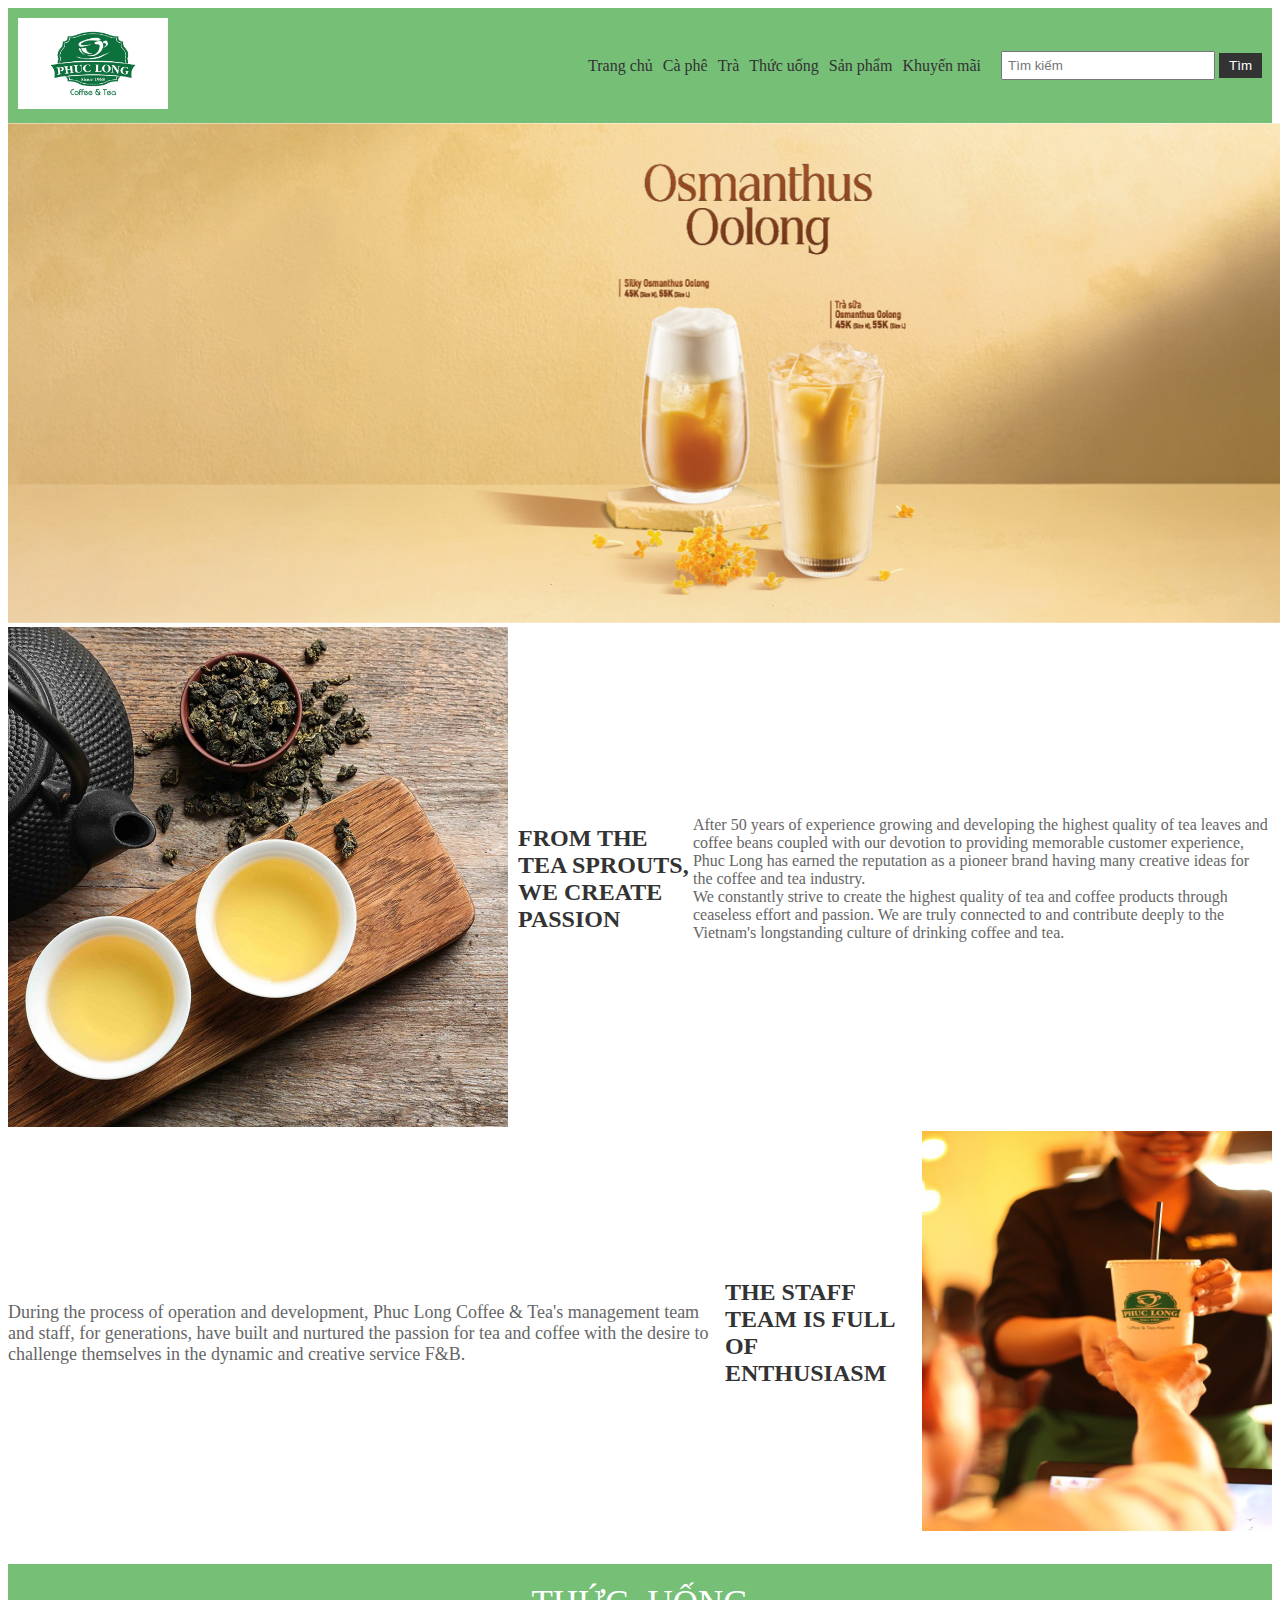
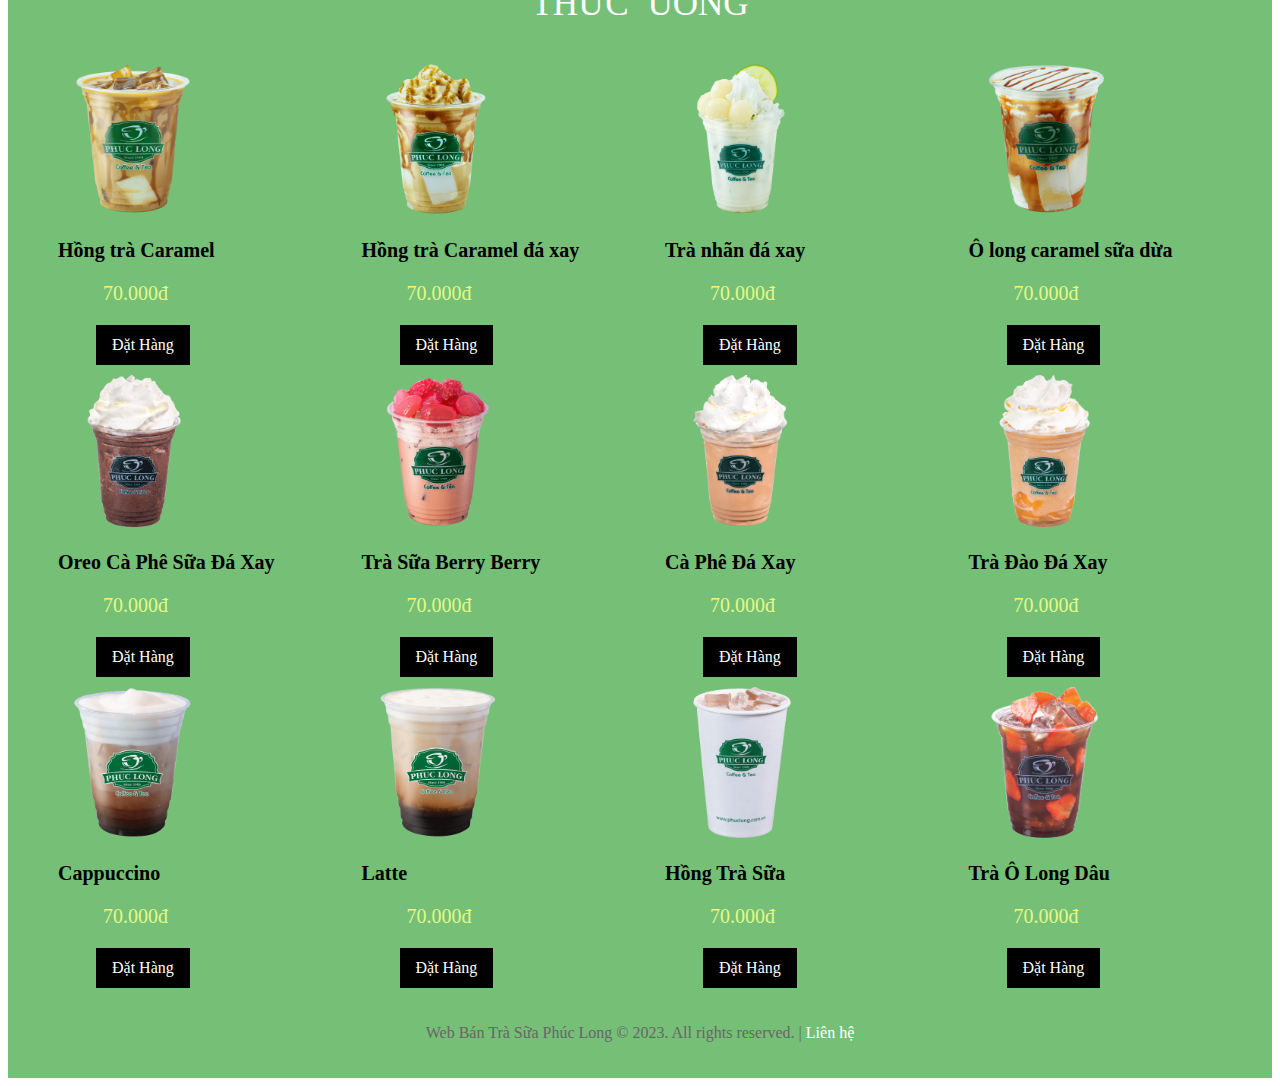
<file: index.html>
<!DOCTYPE html>
<html>

<head>
    <title>Web Bán Trà Sữa Phúc Long</title>
    <link rel="stylesheet" href="style.css">
    <script>
        // JavaScript để hiển thị sản phẩm khi rê chuột vào các thanh chữ
        document.addEventListener("DOMContentLoaded", function () {
            var menuItems = document.querySelectorAll(".menu-item");

            menuItems.forEach(function (item) {
                item.addEventListener("mouseover", function () {
                    this.classList.add("active");
                });

                item.addEventListener("mouseout", function () {
                    this.classList.remove("active");
                });
            });
        });

        navigationLinks.forEach(function (link) {
            link.addEventListener("mouseover", function () {
                var category = this.textContent.trim();
                var productList = products[category];
                var productHtml = productList.map(function (product) {
                    return "<li>" + product + "</li>";
                }).join("");
                document.getElementById("product-list").innerHTML = productHtml;
            });

            link.addEventListener("mouseout", function () {
                document.getElementById("product-list").innerHTML = "";
            });
        });
    </script>
</head>

<body>
    <div class="header">
        <div class="logo">
            <img src="logo.jpg" alt="Phúc Long" width="100%">
        </div>
        <div class="navigation">
            <a href="#" class="menu-item">Trang chủ</a>
            <a href="#" class="menu-item">Cà phê</a>
            <a href="#" class="menu-item">Trà</a>
            <a href="#" class="menu-item">Thức uống</a>
            <a href="#" class="menu-item">Sản phẩm</a>
            <a href="#" class="menu-item">Khuyến mãi</a>
            <div class="search-container">
                <form action="/search" method="get">
                    <input type="text" placeholder="Tìm kiếm" name="search">
                    <input type="submit" value="Tìm">
                </form>
            </div> 
        </div>
    </div>
    <div>
        <img src="osmanthus.jpg" height="500px" width="1465x">
    </div>
    <div class="image-with-caption">
        <div>
            <img src="tragioithieu.jpg" height="500px" width="500px">
        </div>
        <h1 class="nd">FROM THE TEA SPROUTS, WE CREATE PASSION</h1>
        <div class="caption" style="font-size: large;">
            <p class="call-text"> After 50 years of experience growing and developing the highest quality of tea leaves
                and coffee beans coupled with our devotion to providing memorable customer experience,
                Phuc Long has earned the reputation as a pioneer brand having many creative ideas for the coffee and tea
                industry. <br>
We constantly strive to create the highest quality of tea and coffee products through ceaseless effort
                and passion.
                We are truly connected to and contribute deeply to the Vietnam's longstanding culture of drinking coffee
                and tea.
            </p>
        </div>
    </div>
    <div class="image-with-caption2">
        <div>
            <img src="nhanvien.jpg" height="400px" width="350px">
        </div>
        <h1 class="nd">THE STAFF TEAM IS FULL OF ENTHUSIASM</h1>
        <div class="caption2" style="font-size: large;">
            <p class="call-text2">During the process of operation and development, Phuc Long Coffee & Tea's management
                team and staff,
                for generations,
                have built and nurtured the passion for tea and coffee with the desire to challenge themselves in the
                dynamic and creative service F&B.
            </p>
        </div>
    </div>
    <div id="product-list"></div>
    <div class="menu-section">
            <div class="content-section">
                <h2 class="section-heading text-white">THỨC UỐNG</h2>
            </div>
            <div class="tea-list">
                <div class="tea-item">
                    <img src="hongtracaramel.png" alt="" class="tea-img">
                    <div class="tea-body">
                        <h3 class="tea-heading">Hồng trà Caramel</h3>
                        <p class="tea-price">70.000đ</p>
                        <a href="#" class="tea-buy-btn">Đặt Hàng</a>
                    </div>
                </div>
                <div class="tea-item">
                    <img src="hongtracarameldaxay.png" alt="" class="tea-img">
                    <div class="tea-body">
                        <h3 class="tea-heading">Hồng trà Caramel đá xay</h3>
                        <p class="tea-price">70.000đ</p>
                        <a href="#" class="tea-buy-btn">Đặt Hàng</a>
                    </div>
                </div>
                <div class="tea-item">
                    <img src="nhandaxay.png" alt="" class="tea-img">
                    <div class="tea-body">
                        <h3 class="tea-heading">Trà nhãn đá xay</h3>
                        <p class="tea-price">70.000đ</p>
                        <a href="#" class="tea-buy-btn">Đặt Hàng</a>
                    </div>
                </div>
                <div class="tea-item">
                    <img src="traolongduacaramel.png" alt="" class="tea-img">
                    <div class="tea-body">
                        <h3 class="tea-heading">Ô long caramel sữa dừa</h3>
                        <p class="tea-price">70.000đ</p>
                        <a href="#" class="tea-buy-btn">Đặt Hàng</a>
                    </div>
                </div>
                <div class="tea-item">
                    <img src="oreocaphesuadaxay.png" alt="" class="tea-img">
                    <div class="tea-body">
                        <h3 class="tea-heading">Oreo Cà Phê Sữa Đá Xay</h3>
                        <p class="tea-price">70.000đ</p>
                        <a href="#" class="tea-buy-btn">Đặt Hàng</a>
                    </div>
                </div>
                <div class="tea-item">
                    <img src="trasuaberryberry.png" alt="" class="tea-img">
                    <div class="tea-body">
                        <h3 class="tea-heading">Trà Sữa Berry Berry</h3>
                        <p class="tea-price">70.000đ</p>
                        <a href="#" class="tea-buy-btn">Đặt Hàng</a>
                    </div>
                </div>
                <div class="tea-item">
                    <img src="caphedaxay.png" alt="" class="tea-img">
                    <div class="tea-body">
                        <h3 class="tea-heading">Cà Phê Đá Xay</h3>
                        <p class="tea-price">70.000đ</p>
                        <a href="#" class="tea-buy-btn">Đặt Hàng</a>
                    </div>
                </div>
                <div class="tea-item">
                    <img src="tradaodaxay.png" alt="" class="tea-img">
                    <div class="tea-body">
                        <h3 class="tea-heading">Trà Đào Đá Xay</h3>
                        <p class="tea-price">70.000đ</p>
                        <a href="#" class="tea-buy-btn">Đặt Hàng</a>
                    </div>
                </div>
                <div class="tea-item">
                    <img src="cappuccino.png" alt="" class="tea-img">
                    <div class="tea-body">
                        <h3 class="tea-heading">Cappuccino</h3>
                        <p class="tea-price">70.000đ</p>
                        <a href="#" class="tea-buy-btn">Đặt Hàng</a>
                    </div>
                </div>
                <div class="tea-item">
                    <img src="latte.png" alt="" class="tea-img" >
                    <div class="tea-body">
                        <h3  class="tea-heading" >Latte</h3>
                        <p class="tea-price">70.000đ</p>
                        <a href="#" class="tea-buy-btn">Đặt Hàng</a>
                    </div>
                </div>
                <div class="tea-item">
                    <img src="hongtrasua.png" alt="" class="tea-img">
                    <div class="tea-body">
                        <h3 class="tea-heading">Hồng Trà Sữa</h3>
                        <p class="tea-price">70.000đ</p>
                        <a href="#" class="tea-buy-btn">Đặt Hàng</a>
                    </div>
                </div>
                <div class="tea-item">
                    <img src="traolongdau.png" alt="" class="tea-img">
                    <div class="tea-body">
                        <h3 class="tea-heading">Trà Ô Long Dâu</h3>
                        <p class="tea-price">70.000đ</p>
                        <a href="#" class="tea-buy-btn">Đặt Hàng</a>
                    </div>
                </div>
            </div>
            <div class="clear"></div>
        </div>
    </div>
    <footer>
<p>Web Bán Trà Sữa Phúc Long &copy; 2023. All rights reserved. | <a href="#">Liên hệ</a></p>
    </footer>

</body>

</html>
</file>
<file: style.css>
.header {
  display: flex;
  align-items: center;
  justify-content: space-between;
  padding: 10px;
  background-color: rgb(118, 191, 118);
}
.logo {
  width: 150px;
}

.navigation {
  display: flex;
    align-items: center;
    overflow: auto; /* Cho phép cuộn khi nội dung vượt quá kích thước */
    max-height: 50px;
    overflow-y: scroll;  /* Đặt chiều cao tối đa cho thanh chữ */
    /* Các thuộc tính CSS khác cho phần navigation */
}

.navigation a {
  margin-right: 10px;
  color: #333;
  text-decoration: none;
  font-weight: normal;
}

.navigation a:hover {
  font-weight: bold;
}

.navigation .active {
  font-weight: bold;
}

.search-container {
  display: flex;
  align-items: center;
  margin-left: 10px;
}

.search-container input[type="text"] {
  width: 200px;
  padding: 5px;
}

.search-container input[type="submit"] {
  padding: 5px 10px;
  background-color: #333;
  color: #fff;
  border: none;
  cursor: pointer;
}
.image-container {
  position: relative;
  display: inline-block;
}

.image-container::before {
  content: "";
  position: absolute;
  top: 0;
  left: 0;
  width: 100%;
  height: 100%;
  background-color: rgba(0, 0, 0, 0.5); /* Màu nền ẩn mờ - ở đây là một màu đen có độ trong suốt 50% */
  z-index: -1; /* Đẩy phần tử ẩn mờ phía sau */
}
/* CSS cho phần content */
.content {
  padding: 20px;
}

h1 {
  color: #333;
  font-size: 24px;
}

p {
  color: #666;
  font-size: 16px;
}
/*css cho phần chữ và ảnh*/

.image-with-caption {
  display: flex;
  align-items: center;
}

.image-with-caption img {
  flex: 0 0 auto;
  margin-right: 10px;
}

.caption {
  flex: 1 1 auto;
}

.caption-text {
  font-style: italic;
  text-align: right;
}
.image-with-caption2 {
  display: flex;
  flex-direction: row-reverse;
  align-items: center;
}

.caption2 {
  flex: 1 1 auto;
}

.call-text2 {
  font-size: large;
}
/* CSS cho phần footer */
footer {
  background-color: rgb(118, 191, 118) ;
  color: #fff;
  padding: 20px;
  text-align: center;
}

footer a {
  color: #fff;
  text-decoration: none;
}
/*css cua san pham*/
.clear {
  clear: both;
}
.text-white {
  color: white !important;
} 
.menu-section {
  background-color: rgb(118, 191, 118)
}
.section-heading {
  padding-top: 20px;
  text-align: center;
  color: white;
  font-weight: 100;
  font-size: 35px;
  font-style: initial;
  word-spacing: 10px;
}
.tea-list {
  
  margin-left: 50px;
}
.tea-item {
  
  float: left;
  width: 25%;
  background-color:rgb(118, 191, 118) ;
}
.tea-img {
  width: 50%;
  margin-top: 10px;
}
.tea-img:hover {
  opacity: 0.6;
}
.options {
  display: none;
  position: absolute;
  top: 100%;
  left: 0;
  background-color: #f9f9f9;
  padding: 10px;
  border: 1px solid #ccc;
  z-index: 1;
}

.menu-item:hover + .options,
.options:hover {
  display: block;
}
.tea-price {
  font-size: 20px;
  color: rgb(226, 250, 134);
  margin-left: 45px;
}
.tea-heading {
  font-size: 20px;
  font-weight: 1200;
  
}
.tea-buy-btn {
  color: #fff;
  background-color: #000;
  text-decoration: none;
  padding: 11px 16px;
  display: inline-block;
  margin-left: 38px;
  
}
.tea-buy-btn:hover {
  color: #000;
  background-color: #ccc;

}
</file>
